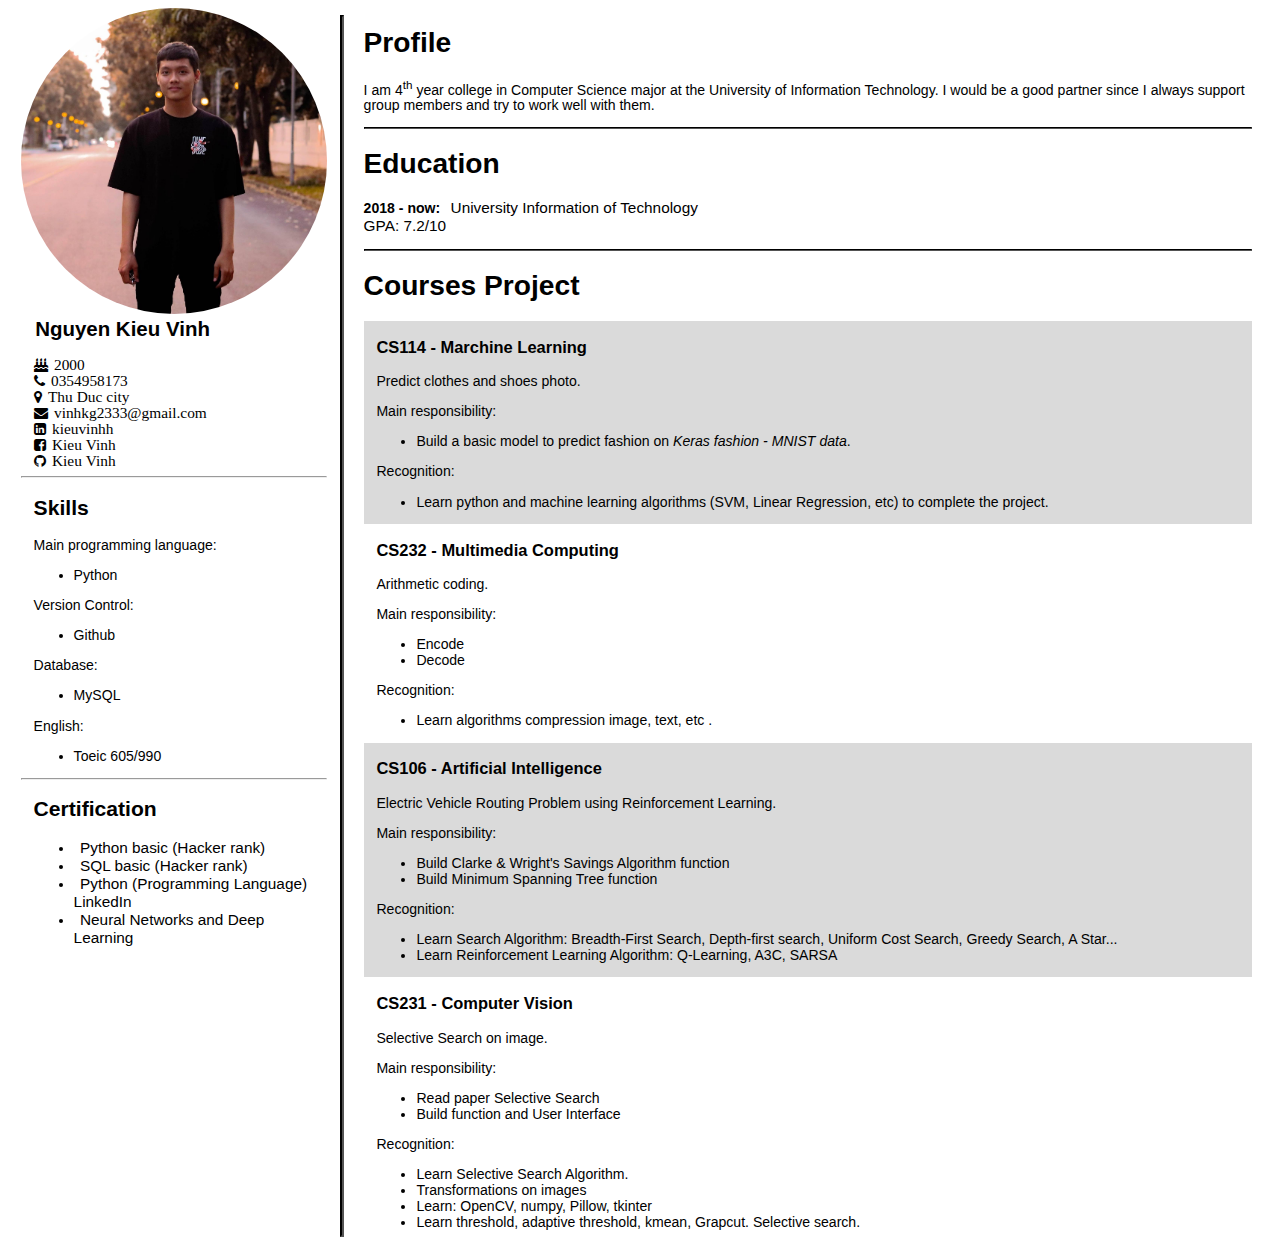
<file: index.html>
<!DOCTYPE html>
<html lang="en">

<head>
    <meta charset="UTF-8">
    <meta http-equiv="X-UA-Compatible" content="IE=edge">
    <meta name="viewport" content="width=device-width, initial-scale=1.0">
    <link rel="stylesheet" href="https://maxcdn.bootstrapcdn.com/font-awesome/4.4.0/css/font-awesome.min.css">
    <link rel="stylesheet" href="https://cdnjs.cloudflare.com/ajax/libs/font-awesome/4.7.0/css/font-awesome.min.css">
    <link rel="stylesheet" href="./css/styles.css">
    <title>Resume</title>
</head>
<body>
    <div class="div_body">
        
        <div class="left_page">
            <img src="./images/avatar.jpg" alt="avatar"/>
            <div class="personal_name">
                <strong>Nguyen Kieu Vinh</strong> <br>
            </div>
            <br>
<!---->
            <div class="contact">
                <i class="fa fa-birthday-cake"><span>2000</span></i>
                <br>
                <i class="fa fa-phone"><span>0354958173</span></i>
                <br>
                <i class="fa fa-map-marker"><span>Thu Duc city</span></i>
                <br>
                <i class="fa fa-envelope"><a href="mailto:vinhkg2333@gmail.com">vinhkg2333@gmail.com</a> </i>
                <br>
                <i class="fa fa-linkedin-square"><a href="https://www.linkedin.com/in/kieuvinhh" target="_blank">kieuvinhh</a></i>
                <br>
                <i class="fa fa-facebook-square"><a href="https://www.facebook.com/kieuvinhh" target="_blank">Kieu Vinh</a></i>
                <br>
                <i class="fa fa-github"><a href="https://github.com/kieuvinhh" target="_blank">Kieu Vinh</a></i>

            </div>
            <hr class="divide_personal">

            <div class="Skill_personal"> 
                <h2>Skills</h2>
                <p>Main programming language: <ul><li>Python</li></ul></p>
                <p>Version Control:<ul><li>Github</li></ul></p>
                <p>Database:<ul><li>MySQL</li></ul></p>
                <p>English:<ul><li>Toeic 605/990</li></ul></p>
            </div>

            <hr class="divide_personal">
            <div class="certification"> 
                <h2>Certification</h2>
                <ul>
                    <li> <a href="https://www.hackerrank.com/certificates/a71626d5adba" target="_blank">Python basic (Hacker rank)</a></li>
                    <li> <a href="https://www.hackerrank.com/certificates/fc93ca671c7b" target="_blank">SQL basic (Hacker rank)</a></li>
                    <li> <a href="#">Python (Programming Language) LinkedIn </a></li>
                    <li> <a href="https://coursera.org/share/6195203e9f044d1f3b02137357d7b440" target="_blank">Neural Networks and Deep Learning </a></li>
                </ul>
            </div>
<!---->
        </div>

        <hr class="divided_col">

        <div class="right_page">
            <div id="Profile_id">
                <h1>Profile</h1>
                <p>
                    I am 4<sup>th</sup> year college in Computer Science major at the University of Information Technology. 
                    I would be a good partner since I always support group members and try to work well with them.
                </p>
            </div>
            <hr class="divided_row">
            <div id="Education_id">
                <div>
                    <h1>Education</h1>
                    <p><b>2018 - now:</b> <span>University Information of Technology <br> GPA: 7.2/10 </span></p>
                </div>

            </div>
            <hr class="divided_row">
            <div id="Course_id">
                <div id="title_course">
                    <h1>Courses Project</h1>
                </div>
                
                <div id="content_course">

                    <div id="CS114_ML">
                        <h3> CS114 - Marchine Learning</h3>
                        <p> Predict clothes and shoes photo.</p>
                        <p>Main responsibility: 
                            <ul>
                                <li>Build a basic model to predict fashion on <i>Keras fashion - MNIST data</i>.</li>
                            </ul>
                        </p>

                        <p>Recognition: 
                            <ul>
                                <li>Learn python and machine learning algorithms (SVM, Linear Regression, etc) to complete the project.</li>
                            </ul>
                        </p>
                    </div>

                    <div id="CS232">
                        <h3> CS232 - Multimedia Computing </h3>
                        <p> Arithmetic coding.</p>
                        <p>Main responsibility: 
                            <ul>
                                <li>Encode</li>
                                <li>Decode</li>
                            </ul>
                        </p>

                        <p>Recognition: 
                            <ul>
                                <li>Learn algorithms compression image, text, etc .</li>
                            </ul>
                        </p>
                    </div>

                    
                    <div id="CS106">
                        <h3> CS106 - Artificial Intelligence </h3>
                        <p> Electric Vehicle Routing Problem using Reinforcement Learning.</p>
                        <p>Main responsibility: 
                            <ul>
                                <li>Build Clarke & Wright's Savings Algorithm function</li>
                                <li>Build Minimum Spanning Tree function</li>
                            </ul>
                        </p>

                        <p>Recognition: 
                            <ul>
                                <li>Learn Search Algorithm: Breadth-First Search, Depth-first search, Uniform Cost Search, Greedy Search, A Star...</li>
                                <li>Learn Reinforcement Learning Algorithm: Q-Learning, A3C, SARSA</li>
                            </ul>
                        </p>
                    </div>


                    
                    <div id="CS231">
                        <h3> CS231 - Computer Vision </h3>
                        <p> Selective Search on image.</p>
                        <p>Main responsibility: 
                            <ul>
                                <li>Read paper Selective Search</li>
                                <li>Build function and User Interface</li>
                            </ul>
                        </p>

                        <p>Recognition: 
                            <ul>
                                <li>Learn Selective Search Algorithm.</li>
                                <li>Transformations on images</l1>
                                <li>Learn: OpenCV, numpy, Pillow, tkinter</li>
                                <li>Learn threshold, adaptive threshold, kmean, Grapcut. Selective search.</li>
                            </ul>
                        </p>
                    </div>

                </div>
            </div>
        </div>

    </div>
</body>
</html>
</file>
<file: css/styles.css>
body {
    font-size: 1.1vw;
    font-family: Arial;
    background-color: white;
}

.div_body {
    display: flex;
    flex: 30%;
}

.left_page {
    left: 50%;
    padding-left: 1vw;
    padding-right: 1vw;
}

.right_page {
    padding-left: 20px;
    left: 50%;
    padding-right: 20px;
}

strong {
    font-size: 1.6vw;
}

img {
    max-height: 34vw; 
    max-width: 34vh;
    min-height: 3vw;
    min-width: 3vw;
    border-radius: 50%;
}

.id_contact {
    justify-content: center;
}

.divided_col {
    background-color: black;
    border-width: .18vw;
    border-color: black;
}
.divided_row {
    background-color: black;
    border-width: .15vw;
    border-color: black;
}
span {
    font-size: 1.2vw;
    margin-left: .5vw;
}
a {
    font-size: 1.2vw;
    margin-left: .5vw;
    text-decoration: none;
    color: black;
}

#CS114_ML {
    padding-left: 1vw;
    padding-top: .02vw;
    padding-bottom: .02vw;
    background-color: rgb(218, 218, 218);
}

#CS232 {
    padding-left: 1vw;
    padding-top: .02vw;
    padding-bottom: .02vw;
}


#CS106 {
    padding-left: 1vw;
    padding-top: .02vw;
    padding-bottom: .02vw;
    background-color: rgb(218, 218, 218);
}

#CS231 {
    padding-left: 1vw;
    padding-top: .02vw;
    padding-bottom: .02vw;
}

.personal_name {
    margin-left: 1.12vw;
}

.contact{
    margin-left: 1vw;
}
.Skill_personal {
    margin-left: 1vw;
}
.certification{
    margin-left: 1vw;
}
</file>
